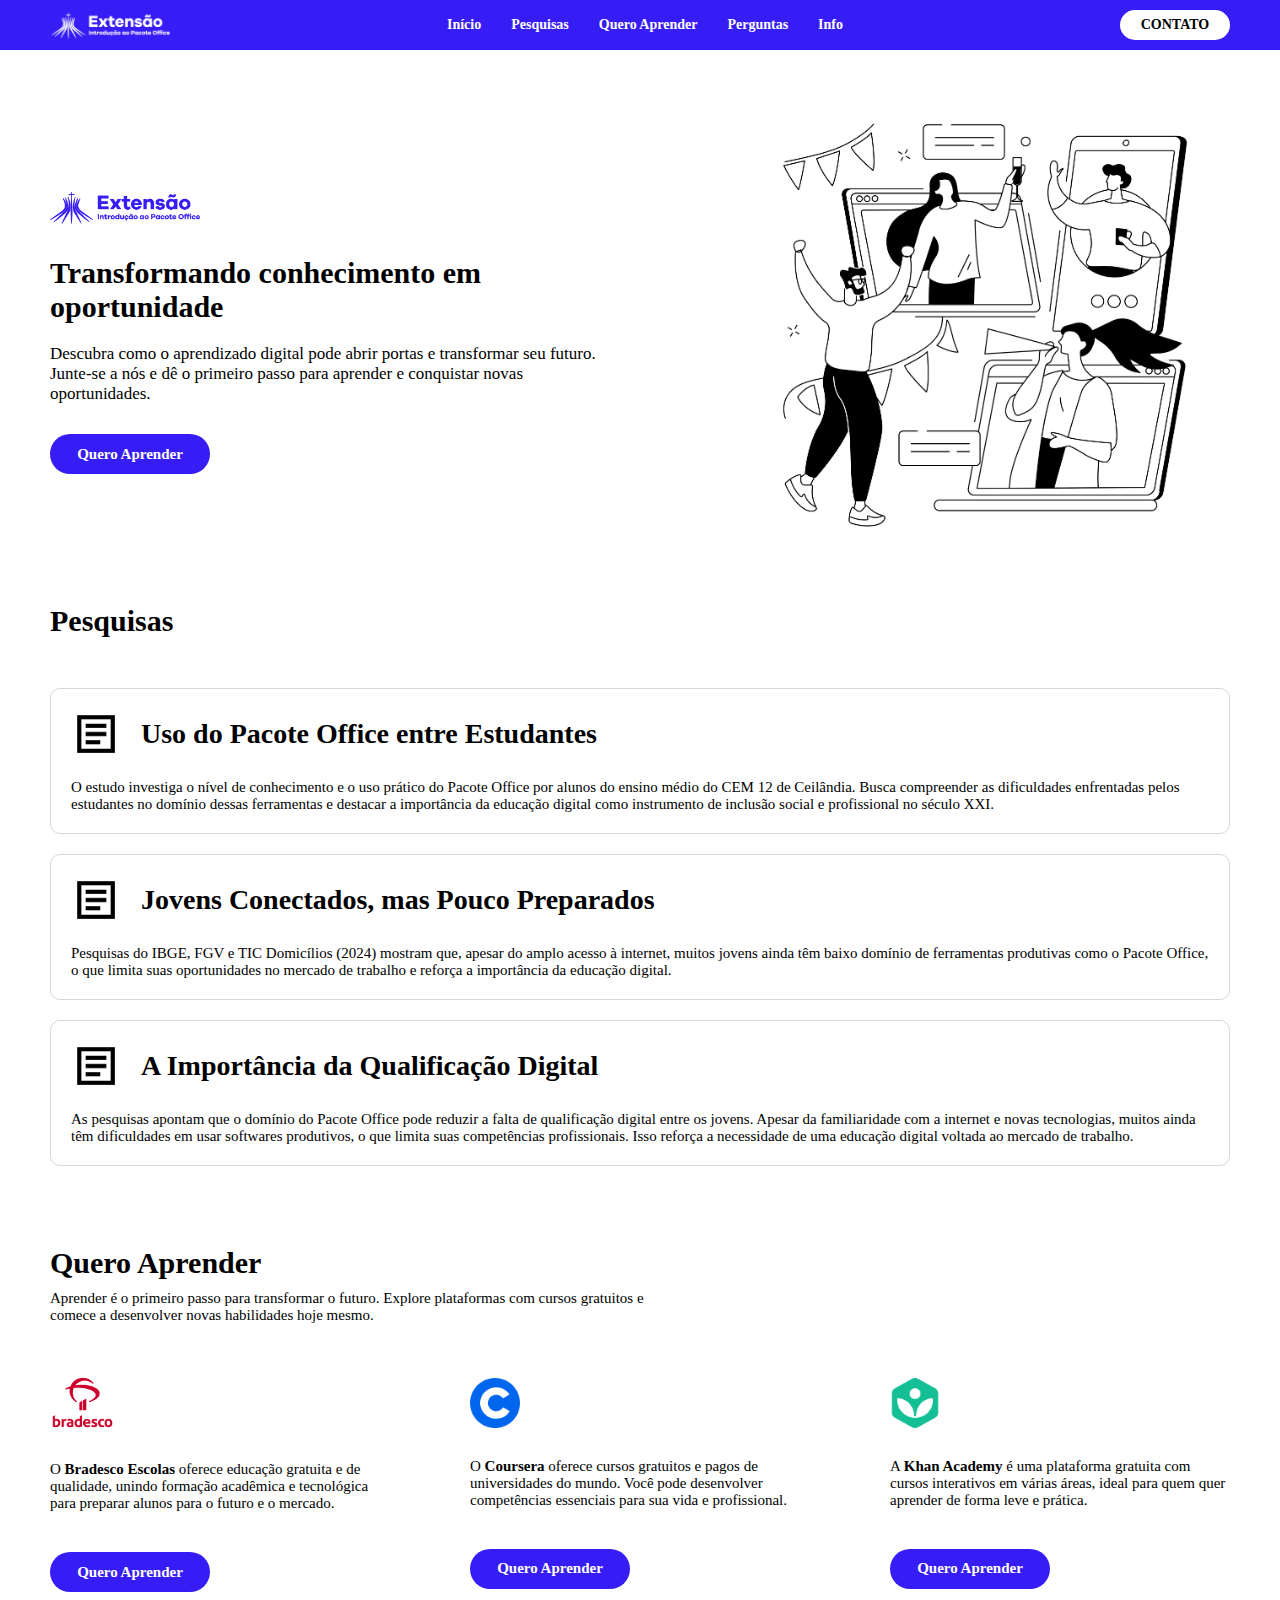
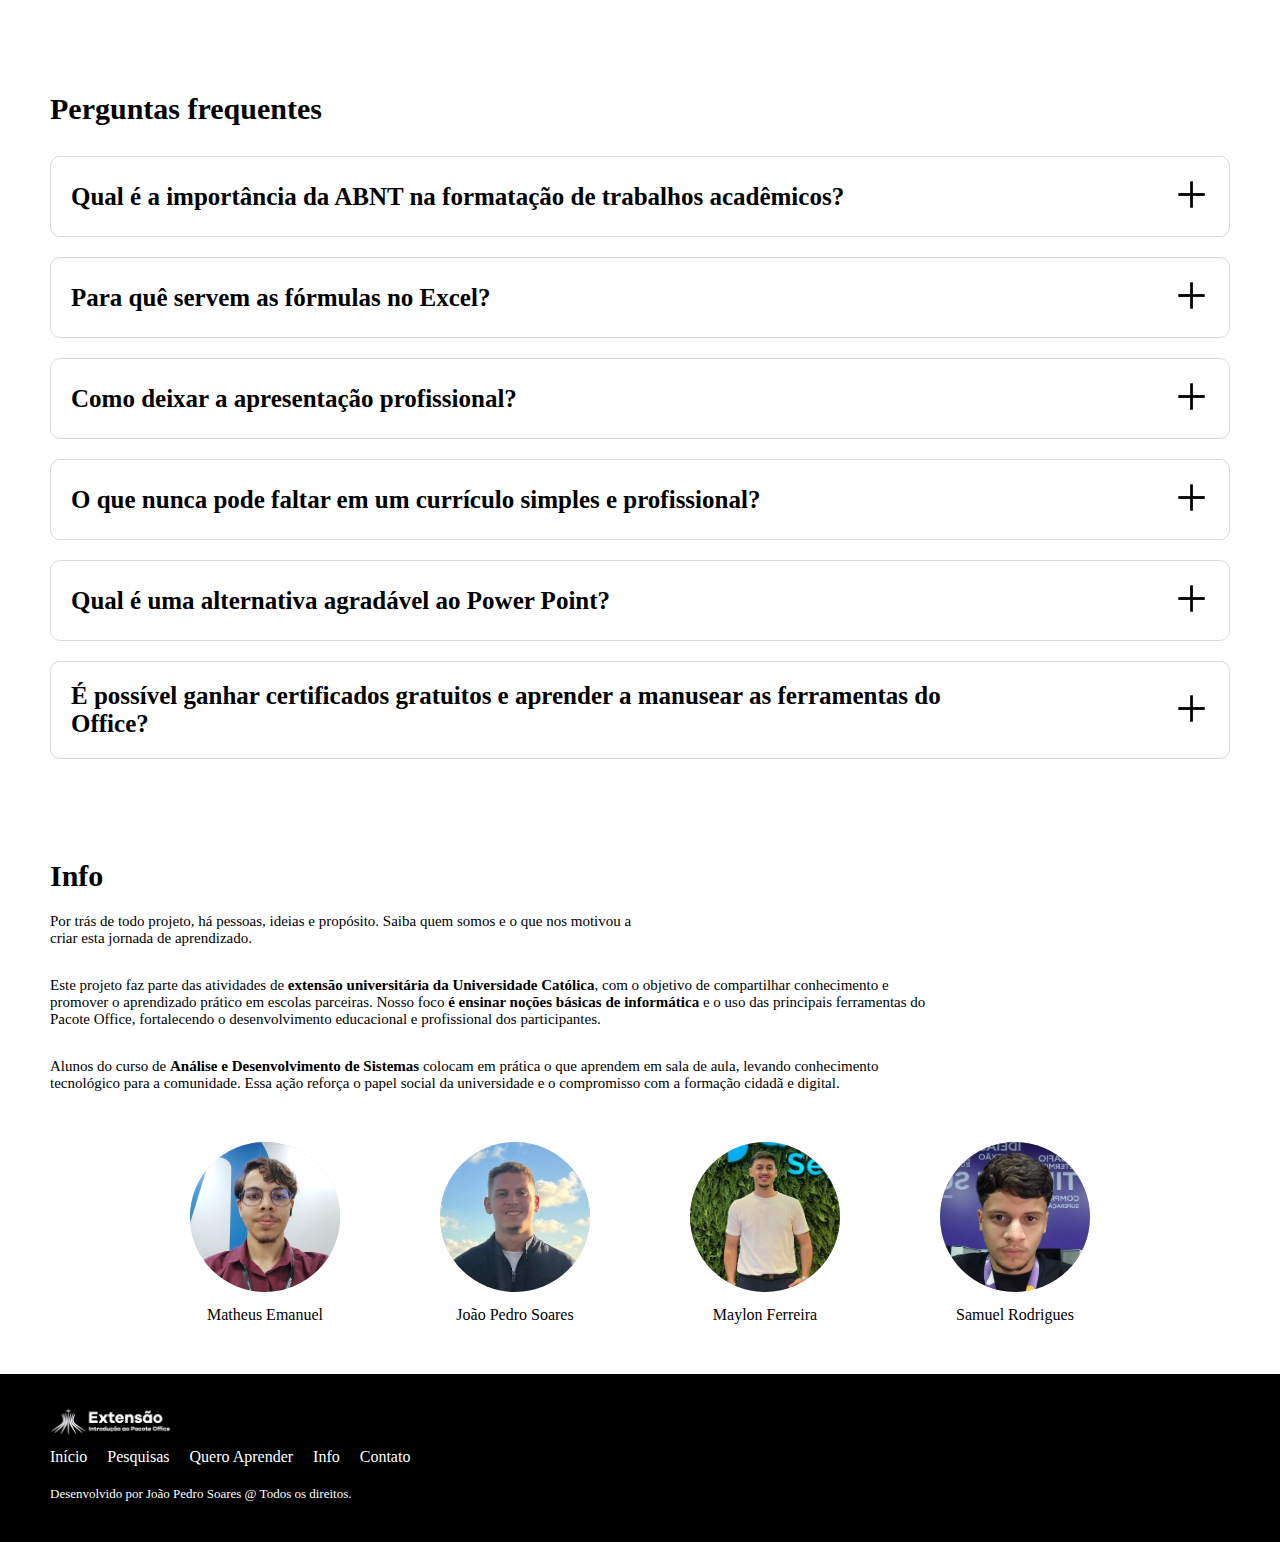
<file: index.html>
<!DOCTYPE html>
<html lang="pt-br">
<head>
  <meta charset="UTF-8">
  <meta name="viewport" content="width=device-width, initial-scale=1.0">
  <link rel="stylesheet" href="index.css">
  <title>Extensão: Introdução ao Pacote Office</title>
</head>
<body>
  <header>
    <div class="container-cabecalho">
      <div class="div-logo">
        <a href="index.html"><img class="logo-branca" src="Logo extensão branco.png" alt=""></a>
      </div>
      <div class="menu-navegacao">
        <ul class="lista-menu-navegacao">
          <a class="link-cabecalho" href="#secao-principal"><li class="item-menu-navegacao">Início</li></a>
          <a class="link-cabecalho" href="#secao-pesquisas"><li class="item-menu-navegacao">Pesquisas</li></a>
          <a class="link-cabecalho" href="#secao-quero-aprender"><li class="item-menu-navegacao">Quero Aprender</li></a>
          <a class="link-cabecalho" href="#secao-perguntas-frequentes"><li class="item-menu-navegacao">Perguntas</li></a>
          <a class="link-cabecalho" href="#secao-info"><li class="item-menu-navegacao">Info</li></a>
        </ul>
      </div>
      <div>
        <a class="a-botao-contato" href="contact.html"><button class="botao-contato">CONTATO</button></a>
      </div>
    </div>
  </header>
  <main>
    <section id="secao-principal">
      <div class="container-principal">
        <div class="texto-principal">
          <img class="logo-colorida" src="Logo extensão colorido.png" alt="">
          <h1 class="titulo-principal">Transformando conhecimento em oportunidade</h1>
          <p class="paragrafo-principal">Descubra como o aprendizado digital pode abrir portas e transformar seu futuro. Junte-se a nós e dê o primeiro passo para aprender e conquistar novas oportunidades.</p>
          <a href="#secao-quero-aprender"><button class="botao-quero-aprender">Quero Aprender</button></a>
        </div>
        <div class="imagem-principal">
          <img class="imagem-principal" src="bwink_ppl_16_single_04.jpg" alt="">
        </div>
      </div>
    </section>
    <section id="secao-pesquisas">
      <div class="container-pesquisas">
        <h1 class="titulo-pesquisas">Pesquisas</h1>
        <div class="cartoes">
          <div class="cartao-pesquisa">
            <div class="titulo-pesquisa">
              <img class="icone-pesquisa" src="[data-uri]" alt="">
              <h1 class="titulos">Uso do Pacote Office entre Estudantes</h1>
            </div>
            <div class="paragrafo-pesquisa">
              <p class="paragrafo-pesquisa-p">O estudo investiga o nível de conhecimento e o uso prático do Pacote Office por alunos do ensino médio do CEM 12 de Ceilândia. Busca compreender as dificuldades enfrentadas pelos estudantes no domínio dessas ferramentas e destacar a importância da educação digital como instrumento de inclusão social e profissional no século XXI.</p>
            </div>
          </div>

          <div class="cartao-pesquisa">
            <div class="titulo-pesquisa">
              <img class="icone-pesquisa" src="[data-uri]" alt="">
              <h1 class="titulos">Jovens Conectados, mas Pouco Preparados</h1>
            </div>
            <div class="paragrafo-pesquisa">
              <p class="paragrafo-pesquisa-p">Pesquisas do IBGE, FGV e TIC Domicílios (2024) mostram que, apesar do amplo acesso à internet, muitos jovens ainda têm baixo domínio de ferramentas produtivas como o Pacote Office, o que limita suas oportunidades no mercado de trabalho e reforça a importância da educação digital.</p>
            </div>
          </div>

          <div class="cartao-pesquisa">
            <div class="titulo-pesquisa">
              <img class="icone-pesquisa" src="[data-uri]" alt="">
              <h1 class="titulos">A Importância da Qualificação Digital</h1>
            </div>
            <div class="paragrafo-pesquisa">
              <p class="paragrafo-pesquisa-p">As pesquisas apontam que o domínio do Pacote Office pode reduzir a falta de qualificação digital entre os jovens. Apesar da familiaridade com a internet e novas tecnologias, muitos ainda têm dificuldades em usar softwares produtivos, o que limita suas competências profissionais. Isso reforça a necessidade de uma educação digital voltada ao mercado de trabalho.</p>
            </div>
          </div>
        </div>
      </div>
    </section>
    <section id="secao-quero-aprender">
      <div class="container-quero-aprender">
         <h1 class="titulo-quero-aprender">Quero Aprender</h1>
         <p class="paragrafo-quero-aprender">Aprender é o primeiro passo para transformar o futuro. Explore plataformas com cursos gratuitos e comece a desenvolver novas habilidades hoje mesmo.</p>
      </div>
      <div class="cartoes-plataforma">
        <div class="cartao-container">
        <div class="cartao-plataforma">
          <img id="logo1" src="Banco_Bradesco_logo_(vertical).png" alt="">
          <p class="paragrado-cartao">O <span class="bold">Bradesco Escolas</span> oferece educação gratuita e de qualidade, unindo formação acadêmica e tecnológica para preparar alunos para o futuro e o mercado.</p>
          <a href="https://www.ev.org.br/"><button class="botao-quero-aprender">Quero Aprender</button></a>
        </div>
      </div>
      <div class="cartao-container">
        <div class="cartao-plataforma">
          <img id="logo2" src="[data-uri]" alt="">
          <p class="paragrado-cartao">O <span class="bold">Coursera</span> oferece cursos gratuitos e pagos de universidades do mundo. Você pode desenvolver competências essenciais para sua vida e profissional.</p>
          <a href="https://www.coursera.org/"><button class="botao-quero-aprender">Quero Aprender</button></a>
        </div>
      </div>
      <div class="cartao-container">
        <div class="cartao-plataforma">
          <img id="logo3" src="[data-uri]" alt="">
          <p class="paragrado-cartao">A <span class="bold">Khan Academy</span> é uma plataforma gratuita com cursos interativos em várias áreas, ideal para quem quer aprender de forma leve e prática.</p>
          <a href="https://pt.khanacademy.org/"><button class="botao-quero-aprender">Quero Aprender</button></a>
        </div>
      </div>
      </div>
     </section>

     <section id="secao-perguntas-frequentes">
      <div class="titulo-perguntas-frequentes-container">
        <h1 class="titulo-quero-aprender">Perguntas frequentes</h1>
      </div>
      <div class="perguntas-container">

        <div class="perguntas">
          <div class="pergunta">
          <h1 class="titulo-perguntas">Qual é a importância da ABNT na formatação de trabalhos acadêmicos?</h1>
          <button class="botao-mais"><img class="icone-mais" src="[data-uri]" alt=""></button>
        </div>
        <div class="resposta">
          <p class="paragrafo-resposta">A ABNT é importante <span class="bold">porque padroniza a formatação dos trabalhos acadêmicos, garantindo organização, clareza e credibilidade</span>. Seguir as normas facilita a avaliação pelos professores e instituições, além de demonstrar profissionalismo e respeito às regras acadêmicas. Trabalhos formatados corretamente também evitam a perda de pontos por erros técnicos.</p>
        </div>
        </div>

        <div class="perguntas">
          <div class="pergunta">
          <h1 class="titulo-perguntas">Para quê servem as fórmulas no Excel?</h1>
          <button class="botao-mais"><img class="icone-mais" src="[data-uri]" alt=""></button>
        </div>
        <div class="resposta">
          <p class="paragrafo-resposta">As fórmulas no Excel <span class="bold">servem para automatizar cálculos e análises de dados, permitindo somar, contar, calcular médias, porcentagens e muito mais</span> de forma rápida e precisa. Com elas, o usuário evita erros manuais, ganha tempo e pode criar relatórios inteligentes que se atualizam automaticamente sempre que os dados são alterados.</p>
        </div>
        </div>

        <div class="perguntas">
          <div class="pergunta">
          <h1 class="titulo-perguntas">Como deixar a apresentação profissional?</h1>
          <button class="botao-mais"><img class="icone-mais" src="[data-uri]" alt=""></button>
        </div>
        <div class="resposta">
          <p class="paragrafo-resposta">Ao utilizar o PowerPoint <span class="bold">existem diversas opções de modelos prontos</span>, mas caso queira algo novo, pode utilizar três cores e com somente o texto necessário.</p>
        </div>
        </div>

        <div class="perguntas">
          <div class="pergunta">
          <h1 class="titulo-perguntas">O que nunca pode faltar em um currículo simples e profissional?</h1>
          <button class="botao-mais"><img class="icone-mais" src="[data-uri]" alt=""></button>
        </div>
        <div class="resposta">
          <p class="paragrafo-resposta"><span class="bold">Nome e contato, objetivo profissional, formação, experiências</span> (ou cursos/projetos, se ainda sem experiência), e no máximo 1 página, direto e sem enfeites.</p>
        </div>
        </div>

        <div class="perguntas">
          <div class="pergunta">
          <h1 class="titulo-perguntas">Qual é uma alternativa agradável ao Power Point?</h1>
          <button class="botao-mais"><img class="icone-mais" src="[data-uri]" alt=""></button>
        </div>
        <div class="resposta">
          <p class="paragrafo-resposta">O <span class="bold">Canva</span> é um site que possui uma curva de aprendizado mais curta e que também tem mais funcionalidades. Isso faz com que ele seja uma boa alternativa ao clássico PowerPoint.</p>
        </div>
        </div>

        <div class="perguntas">
          <div class="pergunta">
          <h1 class="titulo-perguntas">É possível ganhar certificados gratuitos e aprender a manusear as ferramentas do Office?</h1>
          <button class="botao-mais"><img class="icone-mais" src="[data-uri]" alt=""></button>
        </div>
        <div class="resposta">
          <p class="paragrafo-resposta">Através de cursos como da Bradesco ou Corsera <span class="bold">é possível aprender os mais diversos conhecimentos nos mais diversos níveis e ganhar certificado por isso.</span></p>
        </div>
        </div>


      </div>
     </section>

     <section id="secao-info">
      <div class="info-container">
        <h1 class="titulo-info">Info</h1>
        <div class="textos-info">
          <p class="paragrafo-info1">Por trás de todo projeto, há pessoas, ideias e propósito. Saiba quem somos e o que nos motivou a criar esta jornada de aprendizado.</p>
          <p class="paragrafo-info2">Este projeto faz parte das atividades de <span class="bold">extensão universitária da Universidade Católica</span>, com o objetivo de compartilhar conhecimento e promover o aprendizado prático em escolas parceiras. Nosso foco <span class="bold">é ensinar noções básicas de informática</span> e o uso das principais ferramentas do Pacote Office, fortalecendo o desenvolvimento educacional e profissional dos participantes.</p>
          <p class="paragrafo-info3">Alunos do curso de <span class="bold">Análise e Desenvolvimento de Sistemas</span> colocam em prática o que aprendem em sala de aula, levando conhecimento tecnológico para a comunidade. Essa ação reforça o papel social da universidade e o compromisso com a formação cidadã e digital.</p>
        </div>
        <div class="fotos-container">
          <div class="fotos">
            <img class="foto-credito" src="matheus.jpg" alt="">
            <p>Matheus Emanuel</p>
          </div>
          <div class="fotos">
            <img class="foto-credito" src="joao.jpg" alt="">
            <p>João Pedro Soares</p>
          </div>
          <div class="fotos">
            <img class="foto-credito" src="maylon.jpeg" alt="">
            <p>Maylon Ferreira</p>
          </div>
          <div class="fotos">
            <img class="foto-credito" src="samuel.jpg" alt="">
            <p>Samuel Rodrigues</p>
          </div>
        </div>
      </div>
     </section>
  </main>
  <footer>
    <div class="rodape-container">
      <img class="logo-branca" src="Logo extensão branco.png" alt="">
      <div class="link-rodape-container">
        <a class="link-rodape" href="#secao-principal">Início</a>
        <a class="link-rodape" href="#secao-pesquisas">Pesquisas</a>
        <a class="link-rodape" href="#secao-quero-aprender">Quero Aprender</a>
        <a class="link-rodape" href="#secao-info">Info</a>
        <a class="link-rodape" href="contact.html">Contato</a>
      </div>
      <p class="direitos">Desenvolvido por João Pedro Soares @ Todos os direitos.</p>
    </div>
  </footer>
</body>
<script src="script.js"></script>
</html>
</file>
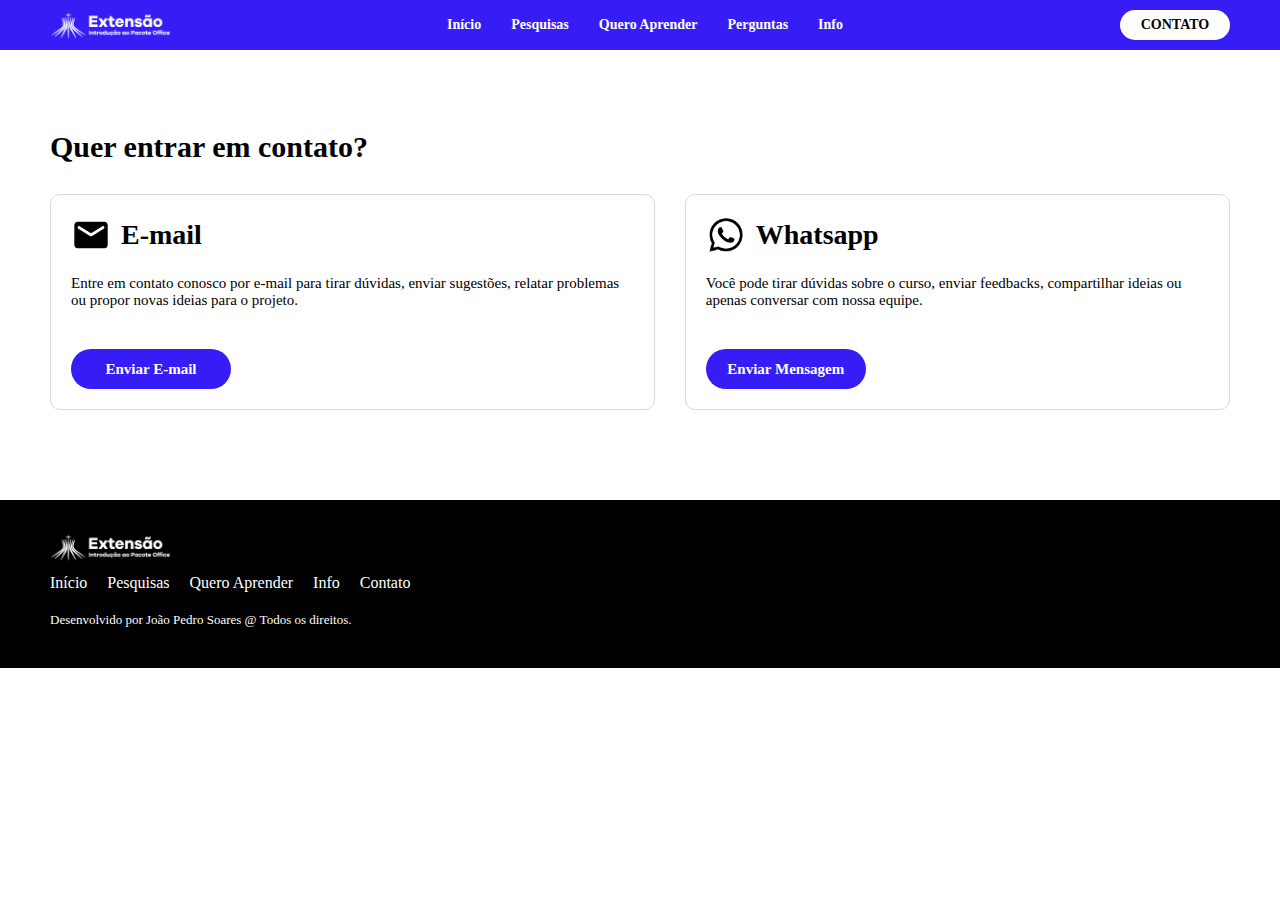
<file: contact.html>
<!DOCTYPE html>
<html lang="pt-br">
<head>
  <meta charset="UTF-8">
  <meta name="viewport" content="width=device-width, initial-scale=1.0">
  <link rel="stylesheet" href="contact.css">
  <title>Extensão: Introdução ao Pacote Office</title>
</head>
<body>
  <header>
    <div class="container-cabecalho">
      <div class="div-logo">
        <a href="index.html"><img class="logo-branca" src="Logo extensão branco.png" alt=""></a>
      </div>
      <div class="menu-navegacao">
        <ul class="lista-menu-navegacao">
          <a class="link-cabecalho" href="index.html"><li class="item-menu-navegacao">Início</li></a>
          <a class="link-cabecalho" href="index.html"><li class="item-menu-navegacao">Pesquisas</li></a>
          <a class="link-cabecalho" href="index.html"><li class="item-menu-navegacao">Quero Aprender</li></a>
          <a class="link-cabecalho" href="index.html"><li class="item-menu-navegacao">Perguntas</li></a>
          <a class="link-cabecalho" href="index.html"><li class="item-menu-navegacao">Info</li></a>
        </ul>
      </div>
      <div>
        <a class="a-botao-contato" href="contact.html"><button class="botao-contato">CONTATO</button></a>
      </div>
    </div>
  </header>
  <main>
    <section id="contatos">
      <h1 class="titulo-contatos">Quer entrar em contato?</h1>
      <div class="contatos-container">
      <div class="email-e-whatsapp">
        <div class="titulo-email">
          <img class="icone-contato" src="[data-uri]" alt="">
          <h1 class="titulos">E-mail</h1>
        </div>
        <p class="paragrafo-email">Entre em contato conosco por e-mail para tirar dúvidas, enviar sugestões, relatar problemas ou propor novas ideias para o projeto.</p>
        <a href="https://mail.google.com/mail/?view=cm&fs=1&to=joao.pedrost2004@gmail.com&su=Solicito%20suporte%20sobre%20o%20Pacote%20Office&body=Informe%20aqui%20seu%20nome%20completo,%20escola%20onde%20foi%20apresentado%20o%20projeto%20e%20por%20fim%20o%20que%20quer%20escrever%20para%20nós!"><button class="botao-quero-aprender">Enviar E-mail</button></a>
      </div>

      <div class="email-e-whatsapp">
        <div class="titulo-email">
          <img class="icone-contato" src="[data-uri]" alt="">
          <h1 class="titulos">Whatsapp</h1>
        </div>
        <p class="paragrafo-email">Você pode tirar dúvidas sobre o curso, enviar feedbacks, compartilhar ideias ou apenas conversar com nossa equipe.</p>
        <a href="https://wa.link/4cfuoa"><button class="botao-quero-aprender">Enviar Mensagem</button></a>
      </div>
      </div>
    </section>
  </main>
  <footer>
    <div class="rodape-container">
      <img class="logo-branca" src="Logo extensão branco.png" alt="">
      <div class="link-rodape-container">
        <a class="link-rodape" href="index.html">Início</a>
        <a class="link-rodape" href="index.html">Pesquisas</a>
        <a class="link-rodape" href="index.html">Quero Aprender</a>
        <a class="link-rodape" href="index.html">Info</a>
        <a class="link-rodape" href="contact.html">Contato</a>
      </div>
      <p class="direitos">Desenvolvido por João Pedro Soares @ Todos os direitos.</p>
    </div>
  </footer>
</body>
</html>
</file>
<file: index.css>
@import url('https://fonts.cdnfonts.com/css/galano-grotesque-alt');

* {
  scroll-behavior: smooth;
  padding: 0;
  margin: 0;
  box-sizing: border-box;
  font-family: 'Galano Grotesque';
}

body{
  background-color: #FFFFFF;
}

a{
  max-width: max-content;
}

.container-cabecalho {
  display: flex;
  justify-content: space-between;
  align-items: center;
  background-color: #371DF5;
  padding: 0 50px;
  height: 50px;
}

.logo-branca {
  margin-top: 5px;
  width: 120px;
}

.link-cabecalho{
  text-decoration: none;
}

.link-cabecalho:hover{
  text-decoration: underline 1px #FFFFFF;
}

.lista-menu-navegacao {
  max-width: 100%;
  font-size: 14px;
  gap: 30px;
  flex-wrap: nowrap;
  display: flex;
  flex-direction: row;
}

.item-menu-navegacao {
  font-weight: 700;
  text-decoration: none;
  list-style-type: none;
  color: #FFFFFF;
}

.botao-contato {
  border: none;
  border-radius: 20px;
  background-color: #FFFFFF;
  font-weight: 700;
  font-size: 14px;
  width: 110px;
  height: 30px;
}

.botao-contato:hover{
  cursor: pointer;
  background-color: #ececec;
}


.container-principal {
  display: flex;
  justify-content: center;
  align-items: center;
  flex-direction: row;
}

#secao-principal {
  padding: 0 50px;
}

.texto-principal {
  display: flex;
  flex-direction: column;
  gap: 20px;
}

.titulos{
  font-size: 28px;
}

.logo-colorida {
  width: 150px;
}

.titulo-principal {
  font-size: 30px;
  max-width: auto;
}

.paragrafo-principal {
  max-width: 93%;
  font-size: 17px;
}

.botao-quero-aprender {
  margin-top: 10px;
  color: #FFFFFF;
  width: 160px;
  border: none;
  border-radius: 20px;
  background-color: #371DF5;
  font-weight: 700;
  font-size: 15px;
  height: 40px;
}

.botao-quero-aprender:hover{
  background-color: #10008a;
  cursor: pointer;
}

.imagem-principal {
  margin-left: 30px;
  position: relative;
  width: 550px;
}

#secao-pesquisas {
  padding: 0 50px;
  margin-bottom: 80px;
}

.titulo-pesquisas {
  margin-bottom: 50px;
}

.cartoes {
  flex-direction: column;
  display: flex;
  gap: 20px;
}

.cartao-pesquisa {
  border-radius: 10px;
  padding: 20px 20px;
  flex-direction: column;
  display: flex;
  width: 100%;
  border: 1px solid #D9D9D9;
}

.cartao-pesquisa:hover{
  border: 1px solid #371DF5;
}

.titulo-pesquisas{
  font-size: 30px;
}

.titulo-pesquisa {
  display: flex;
  flex-direction: row;
  align-items: center;
  gap: 20px;
  font-size: 15px;
}

.paragrafo-pesquisa {
  font-size: 15px;
  margin-top: 20px;
}

.icone-pesquisa {
  width: 50px;
}

#secao-quero-aprender{
  padding: 0 50px;
}

.titulo-quero-aprender{
  font-size: 30px;
}

.paragrafo-quero-aprender{
  font-size: 15px;
  max-width: 53%;
  padding: 10px 0;
}

.paragrado-cartao{
  font-size: 15px;
}

.cartoes-plataforma{
  padding: 40px 0;
  display: grid;
  grid-template-columns: repeat(3, 1fr);
  align-items: center;
  justify-content: center;
  gap: 80px;
}

.cartao-plataforma{
  display: flex;
  justify-content: center;
  flex-direction: column;
  gap: 30px;
  margin-bottom: 60px;
}

.bold{
  font-weight: 800;
}

#logo1{
  width: 65px;
}

#logo2{
  width: 50px;
}

#logo3{
  width: 50px;
}

#secao-perguntas-frequentes{
  padding: 0 50px;
  margin-bottom: 80px;
}

.perguntas-container{
  display: flex;
  flex-direction: column;
  gap: 20px;
}

.titulo-perguntas-frequentes-container{
  margin-bottom: 30px;
}

.perguntas{
  border-radius: 10px;
  padding: 20px;
  border: 1px solid #D9D9D9;
  flex-direction: column;
  gap: 30px;
  display: flex;
  justify-content: center;
}

.perguntas:hover{
  border-color: #371DF5;
}

.titulo-perguntas{
  font-size: 25px;
  max-width: 80%;
}

.paragrafo-resposta{
  font-size: 16px;
}

.icone-mais{
  width: 35px;
  cursor: pointer;
}

.botao-mais{
  background: none;
  border: none;
}

.pergunta{
  display: flex;
  align-items: center;
  justify-content: space-between;
}

.resposta{
  display: none;
}

.resposta.ativa{
  display: block;
}

#secao-info{
  padding: 0 50px;
}

.titulo-info{
  font-size: 30px;
}

.textos-info{
  display: flex;
  flex-direction: column;
  gap: 30px;
}

.paragrafo-info1{
  font-size: 15px;
  max-width: 51%;
}

.paragrafo-info2{
  font-size: 15px;
  max-width: 75%;
}

.paragrafo-info3{
  font-size: 15px;
  max-width: 75%;
}

.titulo-info{
  padding: 20px 0;
}

.fotos-container{
  padding: 50px 0;
  display: flex;
  flex-direction: row;
  gap: 100px;
  justify-content: center;
  align-items: center;
  text-align: center;
}

.foto-credito{
  border-radius: 100%;
  background-color: #D9D9D9;
  width: 150px;
  height: 150px;
  margin-bottom: 10px;
}

.rodape-container{
  padding: 20px 50px;
  background-color: #000000;
}

.link-rodape-container{
  display: flex;
  flex-direction: row;
  gap: 20px;
}

.link-rodape{
  color: #FFFFFF;
  text-decoration: none;
}

.link-rodape:hover{
  text-decoration: underline 1px #FFFFFF;
}

.direitos{
  padding: 20px 0;
  color: #FFFFFF;
  font-size: 13px;
}

@media screen and (max-width: 896px) {
  .container-cabecalho{
    padding: 0 20px;
  }

  .logo-branca{
    width: 120px;
    margin-top: 5px;
  }
  
  #secao-principal{
    padding: 30px 20px;
    margin-bottom: 10px;
  }

  .item-menu-navegacao{
    display: none;
  }

  .botao-contato{
    color: #000000;
    display: inherit;
    width: 100px;
    height: 30px;
    font-size: 13px;
  }

  .a-botao-contato{
    text-decoration: none;
  }
  
  .logo-colorida{
    width: 90px;
  }

  .texto-principal{
    padding: 30px 0;
  }

  .titulo-principal{
    font-size: 20px;
  }

  .paragrafo-principal{
    font-size: 15px;
  }

  .imagem-principal{
    display: none;
  }

  .botao-quero-aprender{
    border-radius: 20px;
    height: 35px;
    width: 150px;
    font-size: 15px;
  }

  #secao-pesquisas{
    padding: 0 20px;
  }

  .titulo-pesquisas{
    margin-bottom: 20px;
    font-size: 20px;
  }

  .titulo-pesquisa{
    gap: 10px;
  }

  .titulos{
    font-size: 18px;
  }

  .icone-pesquisa{
    width: 30px;
  }

  .paragrafo-pesquisa-p{
    font-size: 15px;
  }

  #secao-quero-aprender{
    margin-bottom: 60px;
    padding: 0 20px;
  }

  .titulo-quero-aprender{
    font-size: 20px;
  }

  .paragrafo-quero-aprender{
    max-width: 100%;
    font-size: 15px;
  }

  .cartoes-plataforma{
    display: flex;
    flex-direction: column;
    gap: 50px;
  }

  .cartao-plataforma{
    gap: 20px;
    margin: 0;
  }

  .paragrado-cartao{
    font-size: 15px;
  }

  #logo1{
    width: 30px;
  }

    #logo2{
    width: 30px;
  }
  
    #logo3{
    width: 30px;
  }

  #secao-perguntas-frequentes{
    padding: 0 20px;
    margin-bottom: 50px;
  }

  .titulo-perguntas{
    font-size: 18px;
  }

  .icone-mais{
    width: 25px;
  }

  .paragrafo-resposta{
    font-size: 15px;
  }

  #secao-info{
    padding: 0 20px;
  }

  .titulo-info{
    font-size: 20px;
  }

  .paragrafo-info1{
    max-width: 100%;
    font-size: 15px;
  }

  .paragrafo-info2{
    max-width: 100%;
  }

  .paragrafo-info3{
    max-width: 100%;
    font-size: 15px;
  }

  .fotos-container{
    gap: 50px;
    display: flex;
    flex-direction: column;
  }

  .fotos p{
    font-size: 15px;
  }

  .rodape-container{
    padding: 0 20px;
  }

  .link-rodape-container{
    font-size: 15px;
    gap: 5px;
    flex-direction: column;
  }

  .direitos{
    font-size: 10px;
  }
}
</file>
<file: contact.css>
@import url('https://fonts.cdnfonts.com/css/galano-grotesque-alt');

* {
  scroll-behavior: smooth;
  padding: 0;
  margin: 0;
  box-sizing: border-box;
  font-family: 'Galano Grotesque';
}

body{
  background-color: #FFFFFF;
}

a{
  max-width: max-content;
}

.container-cabecalho {
  display: flex;
  justify-content: space-between;
  align-items: center;
  background-color: #371DF5;
  padding: 0 50px;
  height: 50px;
}

.logo-branca {
  margin-top: 5px;
  width: 120px;
}

.link-cabecalho{
  text-decoration: none;
}

.link-cabecalho:hover{
  text-decoration: underline 1px #FFFFFF;
}

.lista-menu-navegacao {
  max-width: 100%;
  font-size: 14px;
  gap: 30px;
  flex-wrap: nowrap;
  display: flex;
  flex-direction: row;
}

.item-menu-navegacao {
  font-weight: 700;
  text-decoration: none;
  list-style-type: none;
  color: #FFFFFF;
}

.botao-contato {
  border: none;
  border-radius: 20px;
  background-color: #FFFFFF;
  font-weight: 700;
  font-size: 14px;
  width: 110px;
  height: 30px;
}

.botao-contato:hover{
  cursor: pointer;
  background-color: #ececec;
}

#contatos{
  padding: 50px 50px;
}

.titulo-contatos{
  font-size: 30px;
  padding: 30px 0;
}

.contatos-container{
  margin-bottom: 40px;
  display: flex;
  gap: 30px;
  justify-content: center;
  align-items: center;
  flex-direction: row;
}

.icone-contato{
  width: 40px;
}

.email-e-whatsapp{
  padding: 20px 20px;
  border-radius: 10px;
  border: 1px solid #D9D9D9;
  display: flex;
  flex-direction: column;
  gap: 20px;
}

.titulos{
  font-size: 28px;
}

.titulo-email{
  gap: 10px;
  display: flex;
  flex-direction: row;
  align-items: center;
}

.paragrafo-email{
  font-size: 15px;
  margin-bottom: 10px;
}

.botao-quero-aprender {
  margin-top: 10px;
  color: #FFFFFF;
  width: 160px;
  border: none;
  border-radius: 20px;
  background-color: #371DF5;
  font-weight: 700;
  font-size: 15px;
  height: 40px;
}

.botao-quero-aprender:hover{
  background-color: #10008a;
  cursor: pointer;
}

.rodape-container{
  padding: 20px 50px;
  background-color: #000000;
}

.link-rodape-container{
  display: flex;
  flex-direction: row;
  gap: 20px;
}

.link-rodape{
  color: #FFFFFF;
  text-decoration: none;
}

.link-rodape:hover{
  text-decoration: underline 1px #FFFFFF;
}

.direitos{
  padding: 20px 0;
  color: #FFFFFF;
  font-size: 13px;
}

@media screen and (max-width: 896px) {
  .container-cabecalho{
    padding: 0 20px;
  }

  .logo-branca{
    width: 120px;
    margin-top: 5px;
  }
  
  #secao-principal{
    padding: 0 20px;
  }

  .item-menu-navegacao{
    display: none;
  }

  .botao-contato{
    color: #000000;
    display: inherit;
    width: 100px;
    height: 30px;
    font-size: 13px;
  }

  .a-botao-contato{
    text-decoration: none;
  }

  .titulo-contatos{
    font-size: 20px;
  }

  .contatos-container{
    display: flex;
    flex-direction: column;
  }

  .titulos{
    font-size: 20px;
  }

  .paragrafo-email{
    font-size: 15px;
  }

  .icone-contato{
    width: 40px;
  }

  .botao-quero-aprender{
    border-radius: 20px;
    height: 35px;
    width: 150px;
    font-size: 15px;
  }

    .rodape-container{
    padding: 0 20px;
  }

  .link-rodape-container{
    font-size: 15px;
    gap: 5px;
    flex-direction: column;
  }

  .direitos{
    font-size: 10px;
  }

  #contatos{
    padding: 0 20px;
  }
}
</file>
